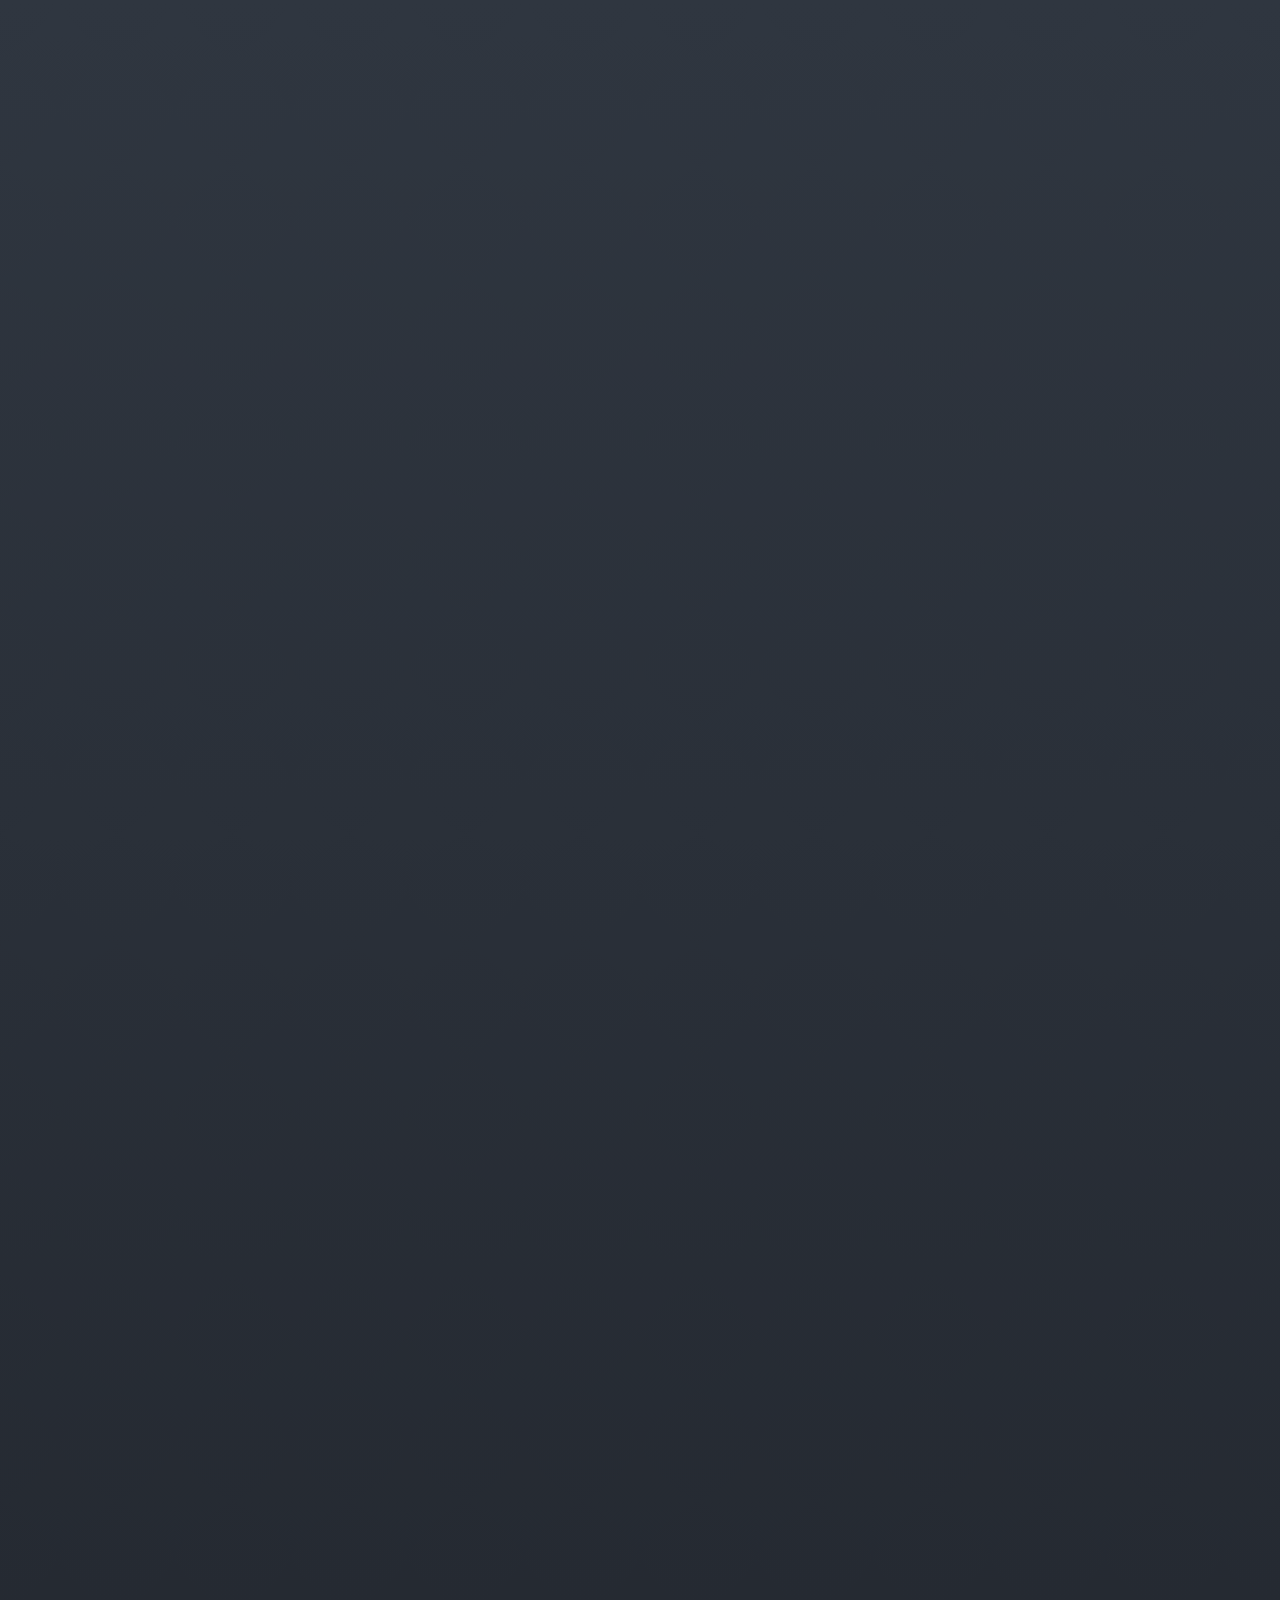
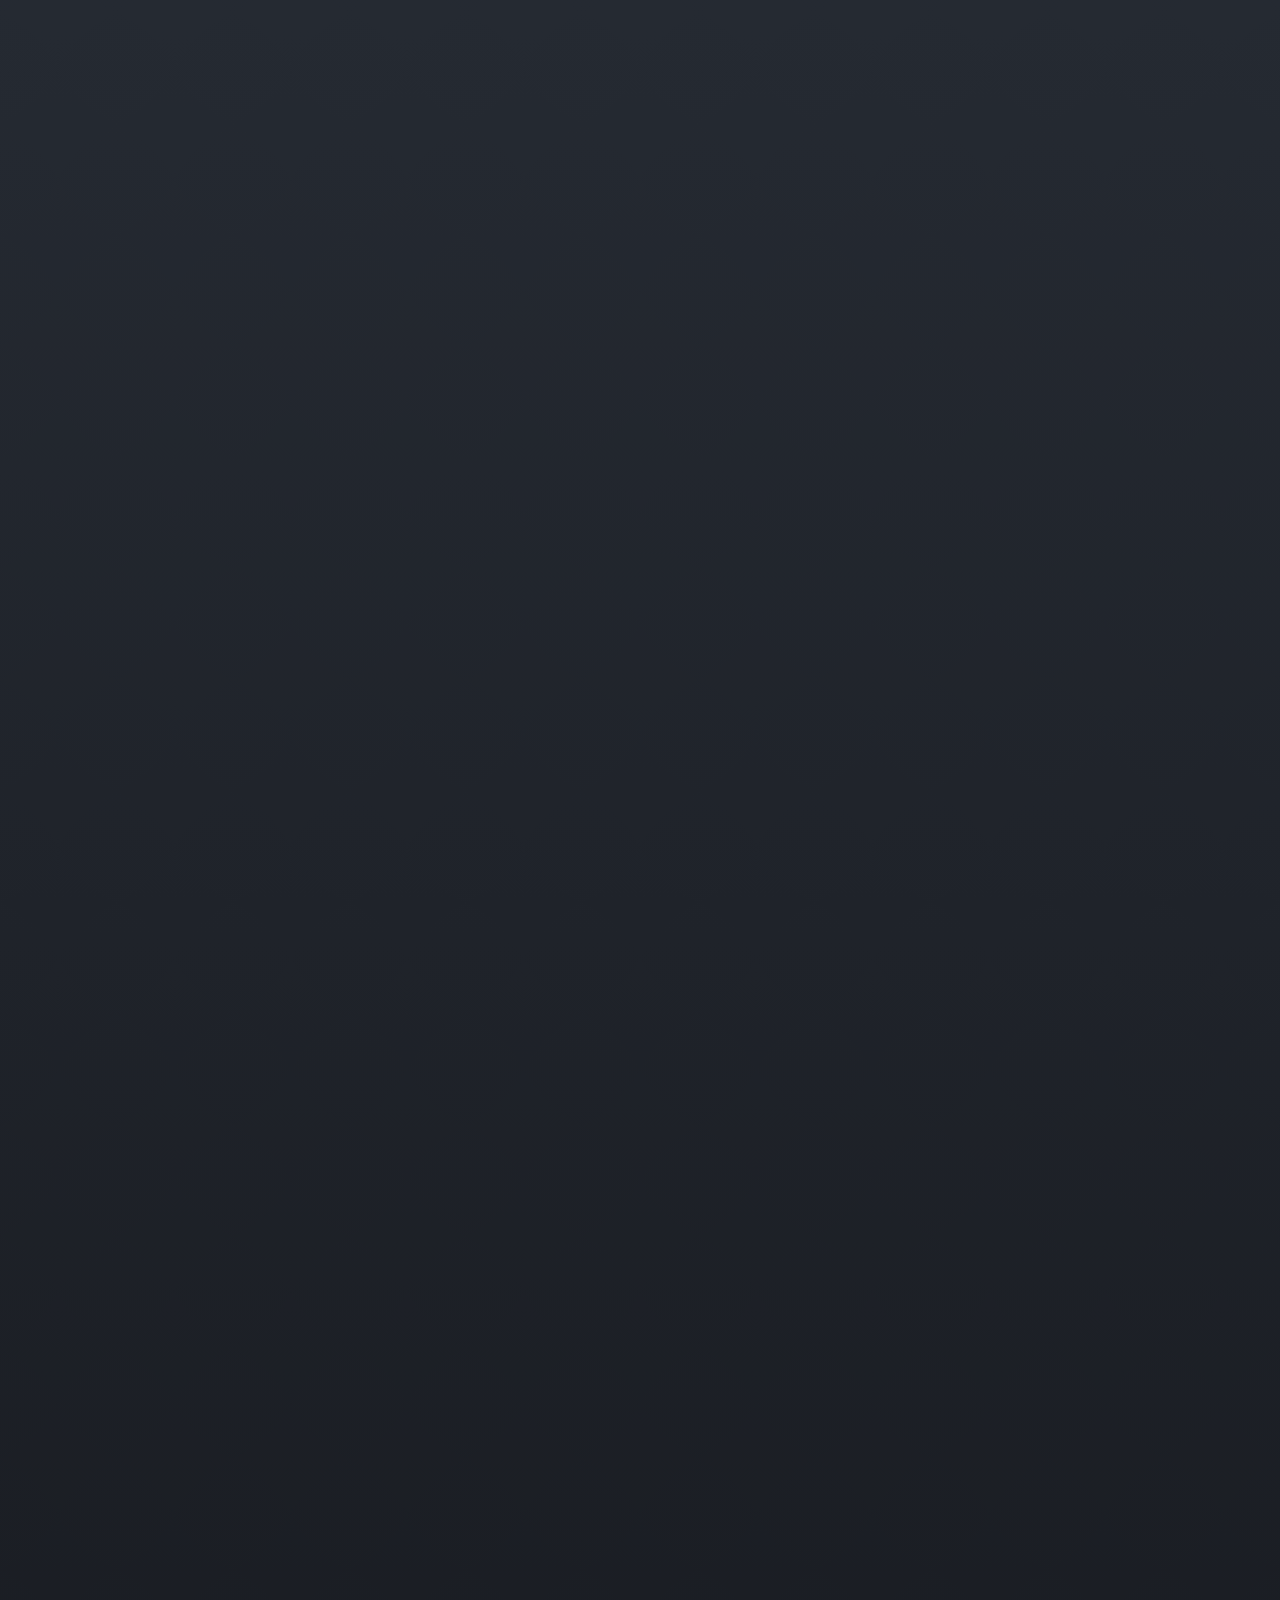
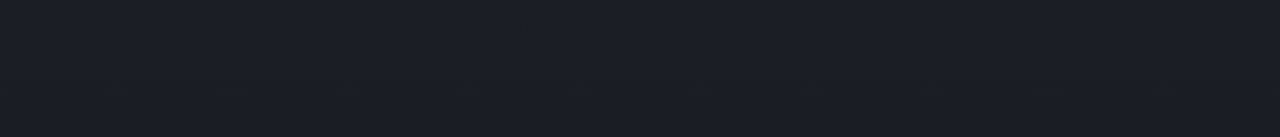
<file: my portfolio/index.html>
<!DOCTYPE html>
<html lang="en">
<head>
    <meta charset="UTF-8">
    <meta name="viewport" content="width=device-width, initial-scale=1.0">
    <title> MY PORTFOLIO</title>
    <link rel="stylesheet" href="style.css">
    <link rel="preconnect" href="https://fonts.googleapis.com">
    <link rel="preconnect" href="https://fonts.gstatic.com" crossorigin>
    <link href="https://fonts.googleapis.com/css2?family=Inter:wght@400;600;800&display=swap" rel="stylesheet">
</head>
<body>
    <header id="header">
        <nav>
            <ul>
                <li><a href="#about">About</a></li>
                <li><a href="#services">Services</a></li>
                <li><a href="#projects">Projects</a></li>
                <li><a href="#contact">Contact</a></li>
            </ul>
        </nav>
    </header>
    <section id="hero">
        <h1>Welcome to My Portfolio</h1>
        <img src="IMG_20240705_164239_728 (3).jpg" alt="">
    </section>
    <section id="about">
        <h2>About Me</h2>
        <p>My name is Adesina Emmanuel.A Front End Developer and a Data Scientist who excels in both distinct areas. <br>
          I craft seamless user experiences as a front-end developer,bringing websites and applications to life.<br>Meanwhile, my data-scientist hat allows me to dive deep into complex data sets,uncovering hidden patterns and insights that inform <br>
           business decisions.Whether it's building a responsive website or developing predictive models.I thrive on the challenge of <br>learning and growing in these two iterconnected fields.
           With a passion for innovation and a drive to stay at the forefront of industry trends,I'm always looking for new opportunities to apply my skills and make a meaningful impact.</p>
    </section>
    <section id="services">
        <h2>Services & Experience</h2>
  <p>With extensive experience on Upwork and as a standalone professional,I offer top-notch front-end development and data science services. <br>From building responsive and scalable web applications to analyzing complex data sets,I can help you achieve your project goals.</p>
  <p>My expertise includes:</p>
    <li>Front-end development: HTML,CSS,JavaScript</li>
    <li>Data science: Python,Machine Learning,Data Visualization</li>
</div>
            </div>
        </div>
    </section>
        <section id="projects">
            <h2>My Projects</h2>
            <div class="project-grid">
              <div class="project">
                <img src="Screenshot_14-8-2024_205519_.jpeg" alt="Project 1">
                <h3>Project 1: Website Redesign</h3>
                <p> A responsive website redesign project that improved user experience and increased sales by 25%. The website features a modern design, easy navigation, and seamless functionality. Built using HTML, CSS, and JavaScript.</p>
                <a href="https://adex-tch.github.io/website-redesign/" target="_blank">
                  <button class="btn-github">
                    <svg
                      xmlns="http://www.w3.org/2000/svg"
                      fill="none"
                      viewBox="0 0 16 16"
                      height="16"
                      width="16"
                    >
                      <path
                        fill="currentcolor"
                        d="M7.99992 1.33331C7.12444 1.33331 6.25753 1.50575 5.4487 1.84078C4.63986 2.17581 3.90493 2.66688 3.28587 3.28593C2.03563 4.53618 1.33325 6.23187 1.33325 7.99998C1.33325 10.9466 3.24659 13.4466 5.89325 14.3333C6.22659 14.3866 6.33325 14.18 6.33325 14C6.33325 13.8466 6.33325 13.4266 6.33325 12.8733C4.48659 13.2733 4.09325 11.98 4.09325 11.98C3.78659 11.2066 3.35325 11 3.35325 11C2.74659 10.5866 3.39992 10.6 3.39992 10.6C4.06659 10.6466 4.41992 11.2866 4.41992 11.2866C4.99992 12.3 5.97992 12 6.35992 11.84C6.41992 11.4066 6.59325 11.1133 6.77992 10.9466C5.29992 10.78 3.74659 10.2066 3.74659 7.66665C3.74659 6.92665 3.99992 6.33331 4.43325 5.85998C4.36659 5.69331 4.13325 4.99998 4.49992 4.09998C4.49992 4.09998 5.05992 3.91998 6.33325 4.77998C6.85992 4.63331 7.43325 4.55998 7.99992 4.55998C8.56659 4.55998 9.13992 4.63331 9.66659 4.77998C10.9399 3.91998 11.4999 4.09998 11.4999 4.09998C11.8666 4.99998 11.6333 5.69331 11.5666 5.85998C11.9999 6.33331 12.2533 6.92665 12.2533 7.66665C12.2533 10.2133 10.6933 10.7733 9.20659 10.94C9.44659 11.1466 9.66659 11.5533 9.66659 12.1733C9.66659 13.0666 9.66659 13.7866 9.66659 14C9.66659 14.18 9.77325 14.3933 10.1133 14.3333C12.7599 13.44 14.6666 10.9466 14.6666 7.99998C14.6666 7.1245 14.4941 6.25759 14.1591 5.44876C13.8241 4.63992 13.333 3.90499 12.714 3.28593C12.0949 2.66688 11.36 2.17581 10.5511 1.84078C9.7423 1.50575 8.8754 1.33331 7.99992 1.33331V1.33331Z"
                      ></path>
                    </svg>
                    <span>View on Github</span>
                  </button>
                </a>
              </div>
              <div class="project">
                <img src="Screenshot_17-8-2024_85917_127.0.0.1.jpeg" alt="Project 2">
                <h3>Project 2: A website for a digital tech company</h3>
                <p>A website made to showcase the services and expertise of Digital Tech Company, a technology firm dedicated to providing innovative solutions for web development, mobile app development, and digital marketing. The site's clean design and user-friendly interface were crafted using HTML, CSS, and JavaScript, with a focus on simplicity and ease of use</p>
                <a href="https://github.com/Adex-TCH/Digisolve-tech.git" target="_blank">
                  <button class="btn-github">
                    <svg
                      xmlns="http://www.w3.org/2000/svg"
                      fill="none"
                      viewBox="0 0 16 16"
                      height="16"
                      width="16"
                    >
                      <path
                        fill="currentcolor"
                        d="M7.99992 1.33331C7.12444 1.33331 6.25753 1.50575 5.4487 1.84078C4.63986 2.17581 3.90493 2.66688 3.28587 3.28593C2.03563 4.53618 1.33325 6.23187 1.33325 7.99998C1.33325 10.9466 3.24659 13.4466 5.89325 14.3333C6.22659 14.3866 6.33325 14.18 6.33325 14C6.33325 13.8466 6.33325 13.4266 6.33325 12.8733C4.48659 13.2733 4.09325 11.98 4.09325 11.98C3.78659 11.2066 3.35325 11 3.35325 11C2.74659 10.5866 3.39992 10.6 3.39992 10.6C4.06659 10.6466 4.41992 11.2866 4.41992 11.2866C4.99992 12.3 5.97992 12 6.35992 11.84C6.41992 11.4066 6.59325 11.1133 6.77992 10.9466C5.29992 10.78 3.74659 10.2066 3.74659 7.66665C3.74659 6.92665 3.99992 6.33331 4.43325 5.85998C4.36659 5.69331 4.13325 4.99998 4.49992 4.09998C4.49992 4.09998 5.05992 3.91998 6.33325 4.77998C6.85992 4.63331 7.43325 4.55998 7.99992 4.55998C8.56659 4.55998 9.13992 4.63331 9.66659 4.77998C10.9399 3.91998 11.4999 4.09998 11.4999 4.09998C11.8666 4.99998 11.6333 5.69331 11.5666 5.85998C11.9999 6.33331 12.2533 6.92665 12.2533 7.66665C12.2533 10.2133 10.6933 10.7733 9.20659 10.94C9.44659 11.1466 9.66659 11.5533 9.66659 12.1733C9.66659 13.0666 9.66659 13.7866 9.66659 14C9.66659 14.18 9.77325 14.3933 10.1133 14.3333C12.7599 13.44 14.6666 10.9466 14.6666 7.99998C14.6666 7.1245 14.4941 6.25759 14.1591 5.44876C13.8241 4.63992 13.333 3.90499 12.714 3.28593C12.0949 2.66688 11.36 2.17581 10.5511 1.84078C9.7423 1.50575 8.8754 1.33331 7.99992 1.33331V1.33331Z"
                      ></path>
                    </svg>
                    <span>View on Github</span>
                  </button>
                </a>
              </div>
              <div class="project">
                <img src="Screenshot_14-8-2024_215331_.jpeg" alt="Scientific Calculator">
                <h3>Project 3: Scientific Calculator</h3>
                <p>A scientific calculator built using HTML,CSS and JavaScript. This calculator performs advanced mathematical operations, including Trigonomentry,logarithm and arithmetic solvings.</p>
                <a href="https://github.com/Adex-TCH/Scientific-calculator.git" target="_blank">
                  <button class="btn-github">
                    <svg
                      xmlns="http://www.w3.org/2000/svg"
                      fill="none"
                      viewBox="0 0 16 16"
                      height="16"
                      width="16"
                    >
                      <path
                        fill="currentcolor"
                        d="M7.99992 1.33331C7.12444 1.33331 6.25753 1.50575 5.4487 1.84078C4.63986 2.17581 3.90493 2.66688 3.28587 3.28593C2.03563 4.53618 1.33325 6.23187 1.33325 7.99998C1.33325 10.9466 3.24659 13.4466 5.89325 14.3333C6.22659 14.3866 6.33325 14.18 6.33325 14C6.33325 13.8466 6.33325 13.4266 6.33325 12.8733C4.48659 13.2733 4.09325 11.98 4.09325 11.98C3.78659 11.2066 3.35325 11 3.35325 11C2.74659 10.5866 3.39992 10.6 3.39992 10.6C4.06659 10.6466 4.41992 11.2866 4.41992 11.2866C4.99992 12.3 5.97992 12 6.35992 11.84C6.41992 11.4066 6.59325 11.1133 6.77992 10.9466C5.29992 10.78 3.74659 10.2066 3.74659 7.66665C3.74659 6.92665 3.99992 6.33331 4.43325 5.85998C4.36659 5.69331 4.13325 4.99998 4.49992 4.09998C4.49992 4.09998 5.05992 3.91998 6.33325 4.77998C6.85992 4.63331 7.43325 4.55998 7.99992 4.55998C8.56659 4.55998 9.13992 4.63331 9.66659 4.77998C10.9399 3.91998 11.4999 4.09998 11.4999 4.09998C11.8666 4.99998 11.6333 5.69331 11.5666 5.85998C11.9999 6.33331 12.2533 6.92665 12.2533 7.66665C12.2533 10.2133 10.6933 10.7733 9.20659 10.94C9.44659 11.1466 9.66659 11.5533 9.66659 12.1733C9.66659 13.0666 9.66659 13.7866 9.66659 14C9.66659 14.18 9.77325 14.3933 10.1133 14.3333C12.7599 13.44 14.6666 10.9466 14.6666 7.99998C14.6666 7.1245 14.4941 6.25759 14.1591 5.44876C13.8241 4.63992 13.333 3.90499 12.714 3.28593C12.0949 2.66688 11.36 2.17581 10.5511 1.84078C9.7423 1.50575 8.8754 1.33331 7.99992 1.33331V1.33331Z"
                      ></path>
                    </svg>
                    <span>View on Github</span>
                  </button>
                  </a>
              </div>
            </div>
            <h3>You can check out my other projects by contacting me through the contact button below.</h3>
          </section>
    <section id="contact">
        <h2>Get In Touch With Me</h2>
        <p>Get in touch with me through any of the contact medium below.</p>

        <a href=""><button class="button">
          <svg class="svgIcon" viewBox="0 0 384 512">
            <path
              d="M214.6 41.4c-12.5-12.5-32.8-12.5-45.3 0l-160 160c-12.5 12.5-12.5 32.8 0 45.3s32.8 12.5 45.3 0L160 141.2V448c0 17.7 14.3 32 32 32s32-14.3 32-32V141.2L329.4 246.6c12.5 12.5 32.8 12.5 45.3 0s12.5-32.8 0-45.3l-160-160z"
            ></path>
          </svg>
        </button>
        </a>
        

        <ul>
          <li>
            <a href="https://linkedin.com/in/adesina-emmanuel-454504307" target="_blank">
                <img src="LI-In-Bug.png" alt="" width="35" height="35">
              </a>
              <a href="https://emmanueladesina713@gmail.com" target="_blank">
                <img src="icons8-gmail-logo-32.png" alt="Email" width="35" height="35">
              </a>
              <a href="https://wa.me/+2349153275245" target="_blank">
                <img src="icons8-whatsapp-50.png" alt="WhatsApp" width="35" height="35">
              </a>
              <a href="https://wa.me/+2349153275245" target="_blank">
                <img src="icons8-twitterx-50.png" alt="twitter" width="35" height="35">
              </a>
              </li>
         </ul>      
    </section>
       <script src="script.js"></script>
   </body>
</html>
</file>
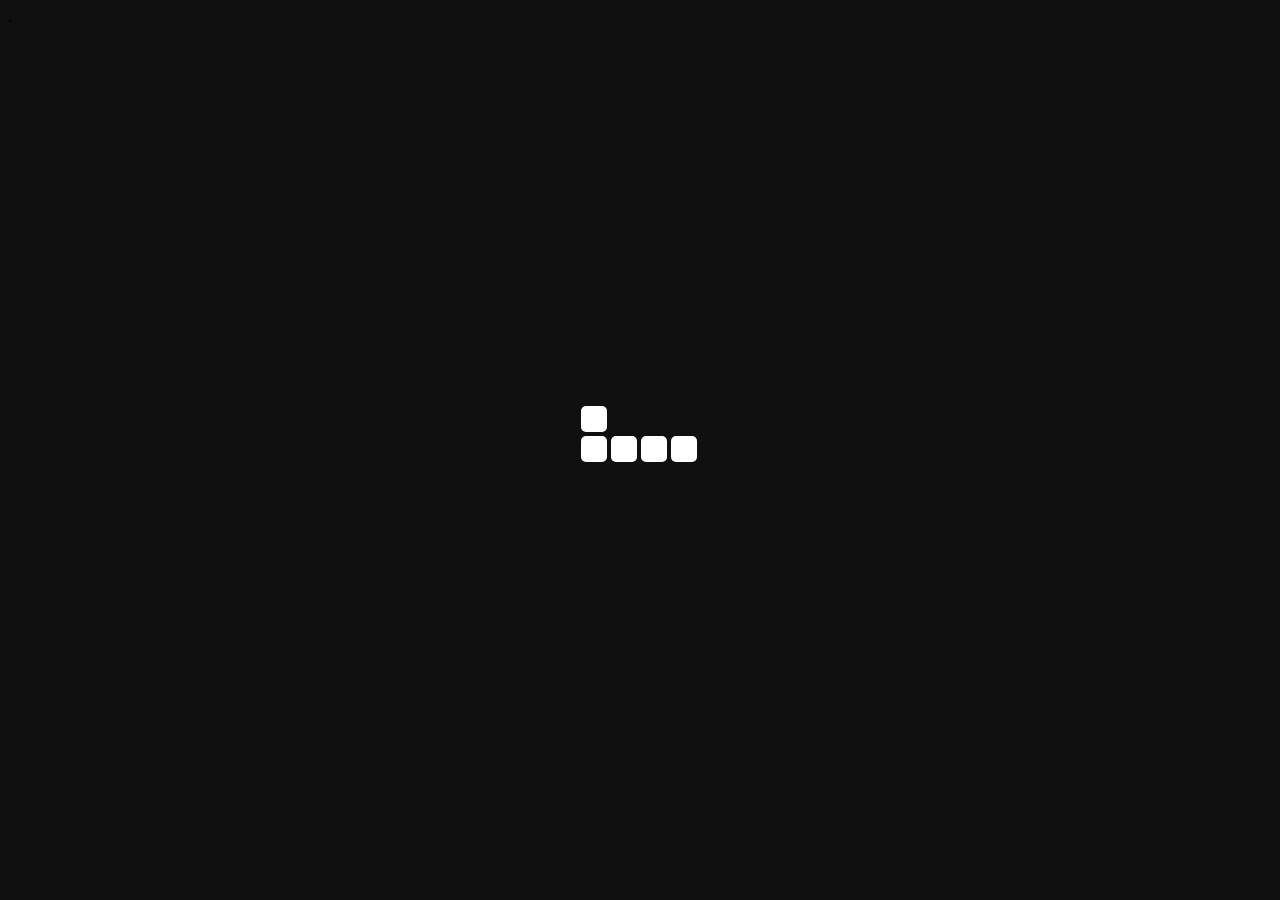
<file: my portfolio/loader.html>
<!DOCTYPE html>
<html lang="en">
<head>
    <meta charset="UTF-8">
    <meta name="viewport" content="width=device-width, initial-scale=1.0">
    <title>Loader</title>
    <link rel="stylesheet" href="loader.css">
    <link rel="stylesheet" href="index.html">. 
</head>
<body>
<div class="container">
<div class="loadingspinner">
  <div id="square1"></div>
  <div id="square2"></div>
  <div id="square3"></div>
  <div id="square4"></div>
  <div id="square5"></div>
</div>
</div>
    <a href="loader.html"></a>
    <script>
        setTimeout(function() {
        window.location.href = "http://127.0.0.1:5500/";
        }, 5000);
    </script>
</body>
</html>
</file>
<file: my portfolio/style.css>
body {
    font-family: 'Montserrat', sans-serif;
    margin: 0;
    padding: 0;
    background-image: linear-gradient(to bottom, #2f3640, #1a1d23);
    opacity: 0;
    animation: fadeIn 1s forwards;
    text-decoration: solid;
}
@keyframes fadeIn {
  to {
    opacity: 1;
  }
}
#header {
    background-color: #2c3e50;
    color: #fff;
    padding: 5rem;
    padding-top: 20px;
    padding-bottom: 20px;
    justify-content: center;
    box-shadow: 0 2px 4px rgba(0, 0, 0, 0.1);
}

#header nav ul {
    list-style: none;
    padding: 5px;
    display: flex;
  justify-content: space-between;
}

#header nav ul li {
    padding: 12px;
    font-size: medium;
    font-family: 'Gill Sans', 'Gill Sans MT', 'Trebuchet MS', sans-serif;
    font-weight: 100;
    margin-left: 20px;
    margin-right: 20px;
    box-shadow: 0 0 10px rgba(0, 0, 0, 0.1);
    background-color: #337ab7;
    border-radius: 20px;
}
#header nav ul li::after {
    content: '';
    position: absolute;
    width: 100%;
    height: 2px;
    background-color: #337ab7;
    bottom: 0;
    left: 0;
    transform: scaleX(0);
    transition: transform 0.3s;
}
#header nav ul li:hover::after {
    transform: scaleX(5);
}
#header nav a {
    color: #fff;
    text-decoration: none;
    transition: color 0.5s, transform 0.5s;
}
#header nav a:hover {
    color: #050505;
    transform: translateY(-2px);
  }
#header nav ul {
    transition: transform 0.5s;
    color: fff;
    text-decoration: none;
  }
  
#hero {
    display: flex;
    flex-direction: column;
    align-items: center;
    justify-content: center;
    height: 30vh;
    background-image: linear-gradient(to bottom, #293342, #20926896);
    color:#fff;
    border-width: 10px;
    border-top: 5px;
    animation: heroAnimation 2s forwards;
}
@keyframes heroAnimation {
  0% {
    transform: translateY(-100px);
    opacity: 0;
  }
  100% {
    transform: translateY(0);
    opacity: 1;
  }
}
#hero img {
    width: 250px;
    height: 250px;
    border-radius: 100px;
    box-shadow: 0 0 10px rgba(0, 0, 0, 0.2);
}

section {
    padding: 10em;
    font-size: large;
    font-family: 'Gill Sans', 'Gill Sans MT','Trebuchet MS', sans-serif;
    font-weight: 100;
    font-style: normal;
    font-display: auto;
    animation:sectionAnimation 1s forwards;
    text-align:center;
    color: rgb(247, 255, 255);
    position: relative;
    text-transform: capitalize;
    text-decoration: blink;
}
section h2 {
  font-family: fantasy;
  font-style: normal;
  background: rgb(245, 255, 253);
  border-radius: 50px;
  border-width: thick;
  position: relative;
  color: #2b2c2e;
  box-shadow: 0 0 10px rgba(53, 35, 60, 0.945);
}
@keyframes fadein{
  to {
    opacity: 1;
  }
}
.project-grid {
    display: grid;
    grid-template-columns: repeat(3, 1fr);
    gap: 30px;
  }
  
  .project {
    background-color: #f1f2f3;
    padding: 20px;
    border: 1px solid #ddd;
    border-radius: 15px;
    box-shadow: 0 0 10px rgba(0, 0, 0, 0.1);
    transition: transform 0.2s;
    opacity: 0;
    animation:projectAnimation 1s forwards;
    color: #000;
  }
.btn-github {
  cursor: pointer;
  display: flex;
  gap: 0.5rem;
  border: none;
  transition: all 0.5s cubic-bezier(0.165, 0.84, 0.44, 1);
  border-radius: 100px;
  font-weight: 800;
  place-content: center;
  padding: 0.75rem 1rem;
  font-size: 0.825rem;
  line-height: 1rem;
  background-color: rgba(41, 141, 129, 0.786);
  box-shadow: inset 0 1px 0 0 rgba(8, 134, 125, 0.04);
  color: 08707e;
}

.btn-github:hover {
  box-shadow: inset 0 1px 0 0 rgba(255, 255, 255, 0.08),
    inset 0 0 0 1px rgba(250, 236, 81, 0.08);
  color: #03d2fc;
  transform: translate(0, -0.25rem);
  background-color: rgba(251, 64, 64, 0.185);
}

  @keyframes projectAnimation {
    to {
      opacity: 1;
    }
  }
  .project img {
    width: 100%;
    height: 150px;
    object-fit: cover;
    border-radius: 10px 10px 0 0;
  }
  .project {
    transition: transform 0.2s; 
  }
  
  .project:hover {
    transform: scale(1.05);
  }
  .project h3 {
    margin-top: 0;
  }
  
  .project p {
    font-size: 16px;
    color: #666;
  }
  
  .project a {
    text-decoration: none;
    color: #337ab7;
  }
  
  .project a:hover {
    color: #23527c;
  }

.project-card {
    background-color: #fff;
    padding: 1em;
    border-radius: 10px;
    box-shadow: 0 0 10px rgba(0,0,0,0.1);
}

.project-card img {
    width: 100%;
    height: 150px;
    object-fit: cover;
    border-radius: 10px 10px 0 0;
}
.button {
  position:absolute;
  top: 20px;
  bottom: 20px;
  right: 20px;
  background-color: #508c99;
  color: #111010;
  font-family: 'Times New Roman', Times, serif;
  font-size: small;
  padding: 10px;
  border-radius: 200px;
  cursor: pointer;    
  margin: 5px;
  text-decoration: none;
  animation: backToTopAnimation 5s; 
}
@keyframes backToTopAnimation {
  0% {
    transform: translateY(0);
  }
  50% {
    transform: translateY(-10px);
  }
  100% {
    transform: translateY(0);
  }
}
#contact ul {
  list-style: none;
  padding: 0;
  margin: 0;
  display: flex;
  justify-content: center;
}
#contact ul li {
  margin: 10px;
}

#contact ul li a {
  color: #337ab7;
  text-decoration: none;
  transition: color 0.5s;
}

#contact ul li a:hover {
  color: #23527c;
}

#contact ul li i {
  font-size: 24px;
  margin-right: 10px;
}

#contact {
  background-image: radial-gradient(farthest-corner at 50% 100%, #2f3640, #1a1d23);
  padding: 20px;
  border: 1px solid #ddd;
  border-radius: 15px;
  box-shadow: 0 0 10px rgba(0, 0, 0, 0.1);
  text-align: center;
}

#contact h2 {
  margin-top: 0;
  background-color: wheat;
  opacity: 10;
  color: #782200;
}

#contact p {
  font-size: 16px;
  color: #f7f0f0;
} 
.button {
  width: 45px;
  height: 45px;
  border-radius: 50%;
  background-color: rgb(20, 20, 20);
  border: none;
  font-weight: 600;
  display: flex;
  align-items: center;
  justify-content: center;
  box-shadow: 0 0 10px rgba(0, 0, 0, 0.2);
  cursor: pointer;
  transition-duration: 0.3s;
  overflow: hidden;
  position: relative;
  margin-left: 1350px;
}

.svgIcon {
  width: 12px;
  transition-duration: 0.3s;
}

.svgIcon path {
  fill: white;
}
.button:hover {
  width: 100px;
  border-radius: 50px;
  transition-duration: 0.3s;
  background-color: rgb(61, 82, 103);
  align-items: center;
}
.button:hover .svgIcon {
  transition-duration: 0.3s;
  transform: translateY(-200%);
}
.button::before {
  position: absolute;
  bottom: -20px;
  content: "Back to Top";
  color: white;
  font-size: 0px;
}
.button:hover::before {
  font-size: 13px;
  opacity: 1;
  bottom: unset;
  transition-duration: 0.3s;
}
</file>
<file: my portfolio/loader.css>
body{
    background-image: radial-gradient(farthest-corner at 50% 100%, #101010, #0f0f0f);
}
.container {
    position: absolute;
    width: 100vw;
    height: 100vh; 
    justify-content: center;
    place-items: center;
    top: 50%;
    left: 50%;
    transform: translate(-50%, -50%);
    display: grid;
    align-items: center;
  }
.loadingspinner {
    --square: 26px;
    --offset: 30px;
    --duration: 2.4s;
    --delay: 0.2s;
    --timing-function: ease-in-out;
    --in-duration: 0.4s;
    --in-delay: 0.1s;
    --in-timing-function: ease-out;
    width: calc( 3 * var(--offset) + var(--square));
    height: calc( 2 * var(--offset) + var(--square));
    padding: 1px;
    margin-left: auto;
    margin-right: auto;
    margin-top: 10px;
    margin-bottom: 30px;
    position: relative;
    margin: auto;
  }
  .loadingspinner div {
    display: inline-block;
    background-color: white;
    border: none;
    border-radius: 5px;
    width: var(--square);
    height: var(--square);
    position: absolute;
    font-size: 6pt;
  }
  .loadingspinner #square1 {
    left: calc( 0 * var(--offset) );
    top: calc( 0 * var(--offset) );
    animation: square1 var(--duration) var(--delay) var(--timing-function) infinite,
                 squarefadein var(--in-duration) calc(1 * var(--in-delay)) var(--in-timing-function) both;
  }
  .loadingspinner #square2 {
    left: calc( 0 * var(--offset) );
    top: calc( 1 * var(--offset) );
    animation: square2 var(--duration) var(--delay) var(--timing-function) infinite,
                squarefadein var(--in-duration) calc(1 * var(--in-delay)) var(--in-timing-function) both;
  }
  .loadingspinner #square3 {
    left: calc( 1 * var(--offset) );
    top: calc( 1 * var(--offset) );
    animation: square3 var(--duration) var(--delay) var(--timing-function) infinite,
                 squarefadein var(--in-duration) calc(2 * var(--in-delay)) var(--in-timing-function) both;
  }
  .loadingspinner #square4 {
    left: calc( 2 * var(--offset) );
    top: calc( 1 * var(--offset) );
    animation: square4 var(--duration) var(--delay) var(--timing-function) infinite,
                 squarefadein var(--in-duration) calc(3 * var(--in-delay)) var(--in-timing-function) both;
  }
  .loadingspinner #square5 {
    left: calc( 3 * var(--offset) );
    top: calc( 1 * var(--offset) );
    animation: square5 var(--duration) var(--delay) var(--timing-function) infinite,
                 squarefadein var(--in-duration) calc(4 * var(--in-delay)) var(--in-timing-function) both;
  }
  @keyframes square1 {
    0% {
      left: calc( 0 * var(--offset) );
      top: calc( 0 * var(--offset) );
    }
  
    8.333% {
      left: calc( 0 * var(--offset) );
      top: calc( 1 * var(--offset) );
    }
  
    100% {
      left: calc( 0 * var(--offset) );
      top: calc( 1 * var(--offset) );
    }
  }
  
  @keyframes square2 {
    0% {
      left: calc( 0 * var(--offset) );
      top: calc( 1 * var(--offset) );
    }
    8.333% {
      left: calc( 0 * var(--offset) );
      top: calc( 2 * var(--offset) );
    }
    16.67% {
      left: calc( 1 * var(--offset) );
      top: calc( 2 * var(--offset) );
    }
    25.00% {
      left: calc( 1 * var(--offset) );
      top: calc( 1 * var(--offset) );
    }
    83.33% {
      left: calc( 1 * var(--offset) );
      top: calc( 1 * var(--offset) );
    }
    91.67% {
      left: calc( 1 * var(--offset) );
      top: calc( 0 * var(--offset) );
    }
    100% {
      left: calc( 0 * var(--offset) );
      top: calc( 0 * var(--offset) );
    }
  }
  
  @keyframes square3 {
    0%,100% {
      left: calc( 1 * var(--offset) );
      top: calc( 1 * var(--offset) );
    }
  
    16.67% {
      left: calc( 1 * var(--offset) );
      top: calc( 1 * var(--offset) );
    }
  
    25.00% {
      left: calc( 1 * var(--offset) );
      top: calc( 0 * var(--offset) );
    }
  
    33.33% {
      left: calc( 2 * var(--offset) );
      top: calc( 0 * var(--offset) );
    }
  
    41.67% {
      left: calc( 2 * var(--offset) );
      top: calc( 1 * var(--offset) );
    }
  
    66.67% {
      left: calc( 2 * var(--offset) );
      top: calc( 1 * var(--offset) );
    }
  
    75.00% {
      left: calc( 2 * var(--offset) );
      top: calc( 2 * var(--offset) );
    }
  
    83.33% {
      left: calc( 1 * var(--offset) );
      top: calc( 2 * var(--offset) );
    }
  
    91.67% {
      left: calc( 1 * var(--offset) );
      top: calc( 1 * var(--offset) );
    }
  }
  
  @keyframes square4 {
    0% {
      left: calc( 2 * var(--offset) );
      top: calc( 1 * var(--offset) );
    }
  
    33.33% {
      left: calc( 2 * var(--offset) );
      top: calc( 1 * var(--offset) );
    }
  
    41.67% {
      left: calc( 2 * var(--offset) );
      top: calc( 2 * var(--offset) );
    }
  
    50.00% {
      left: calc( 3 * var(--offset) );
      top: calc( 2 * var(--offset) );
    }
  
    58.33% {
      left: calc( 3 * var(--offset) );
      top: calc( 1 * var(--offset) );
    }
  
    100% {
      left: calc( 3 * var(--offset) );
      top: calc( 1 * var(--offset) );
    }
  }
  
  @keyframes square5 {
    0% {
      left: calc( 3 * var(--offset) );
      top: calc( 1 * var(--offset) );
    }
  
    50.00% {
      left: calc( 3 * var(--offset) );
      top: calc( 1 * var(--offset) );
    }
  
    58.33% {
      left: calc( 3 * var(--offset) );
      top: calc( 0 * var(--offset) );
    }
  
    66.67% {
      left: calc( 2 * var(--offset) );
      top: calc( 0 * var(--offset) );
    }
  
    75.00% {
      left: calc( 2 * var(--offset) );
      top: calc( 1 * var(--offset) );
    }
  
    100% {
      left: calc( 2 * var(--offset) );
      top: calc( 1 * var(--offset) );
    }
  }
  
  @keyframes squarefadein {
    0% {
      transform: scale(0.75);
      opacity: 0.0;
    }
  
    100% {
      transform: scale(1.0);
      opacity: 1.0;
    }
  }
</file>
